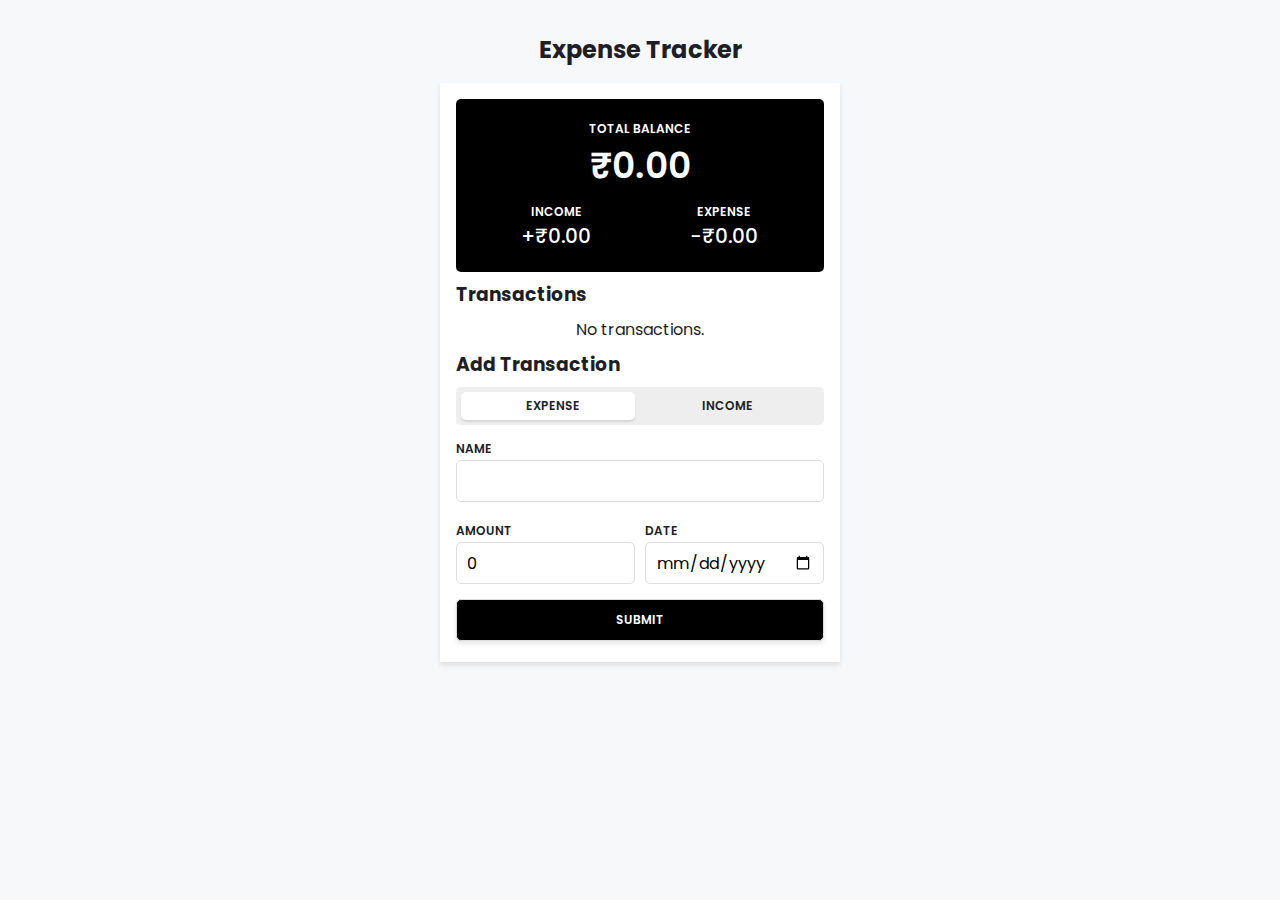
<file: Expense-Manager/index.html>
<!DOCTYPE html>
<html lang="en">
  <head>
    <meta charset="UTF-8" />
    <meta http-equiv="X-UA-Compatible" content="IE=edge" />
    <meta name="viewport" content="width=device-width, initial-scale=1.0" />
    <title>Expense Tracker</title>
    <link rel="stylesheet" href="style.css" />
  </head>
  <body>
    <h1>Expense Tracker</h1>

    
    <main>
      <header>
        <div>
          <h5>Total Balance</h5>
          <span id="balance">₹0.00</span>
        </div>
        <div>
          <h5>Income</h5>
          <span id="income">₹0.00</span>
        </div>
        <div>
          <h5>Expense</h5>
          <span id="expense">₹0.00</span>
        </div>
      </header>

      <section>
        <h3>Transactions</h3>
        <ul id="transactionList"></ul>
        <div id="status"></div>
      </section>

      <section>
        <h3>Add Transaction</h3>

        <form id="transactionForm">
          <div>
            <label for="type">
              <input type="checkbox" name="type" id="type" />
              <div class="option">
                <span>Expense</span>
                <span>Income</span>
              </div>
            </label>
          </div>
          <div>
            <label for="name">Name</label>
            <input type="text" name="name" required />
          </div>
          <div>
            <label for="amount">Amount</label>
            <input
              type="number"
              name="amount"
              value="0"
              min="0.01"
              step="0.01"
              required
            />
          </div>
          <div>
            <label for="date">Date</label>
            <input type="date" name="date" required />
          </div>
          <button type="submit">Submit</button>
        </form>
      </section>
    </main>

    <script src="script.js"></script>
  </body>
</html>
</file>
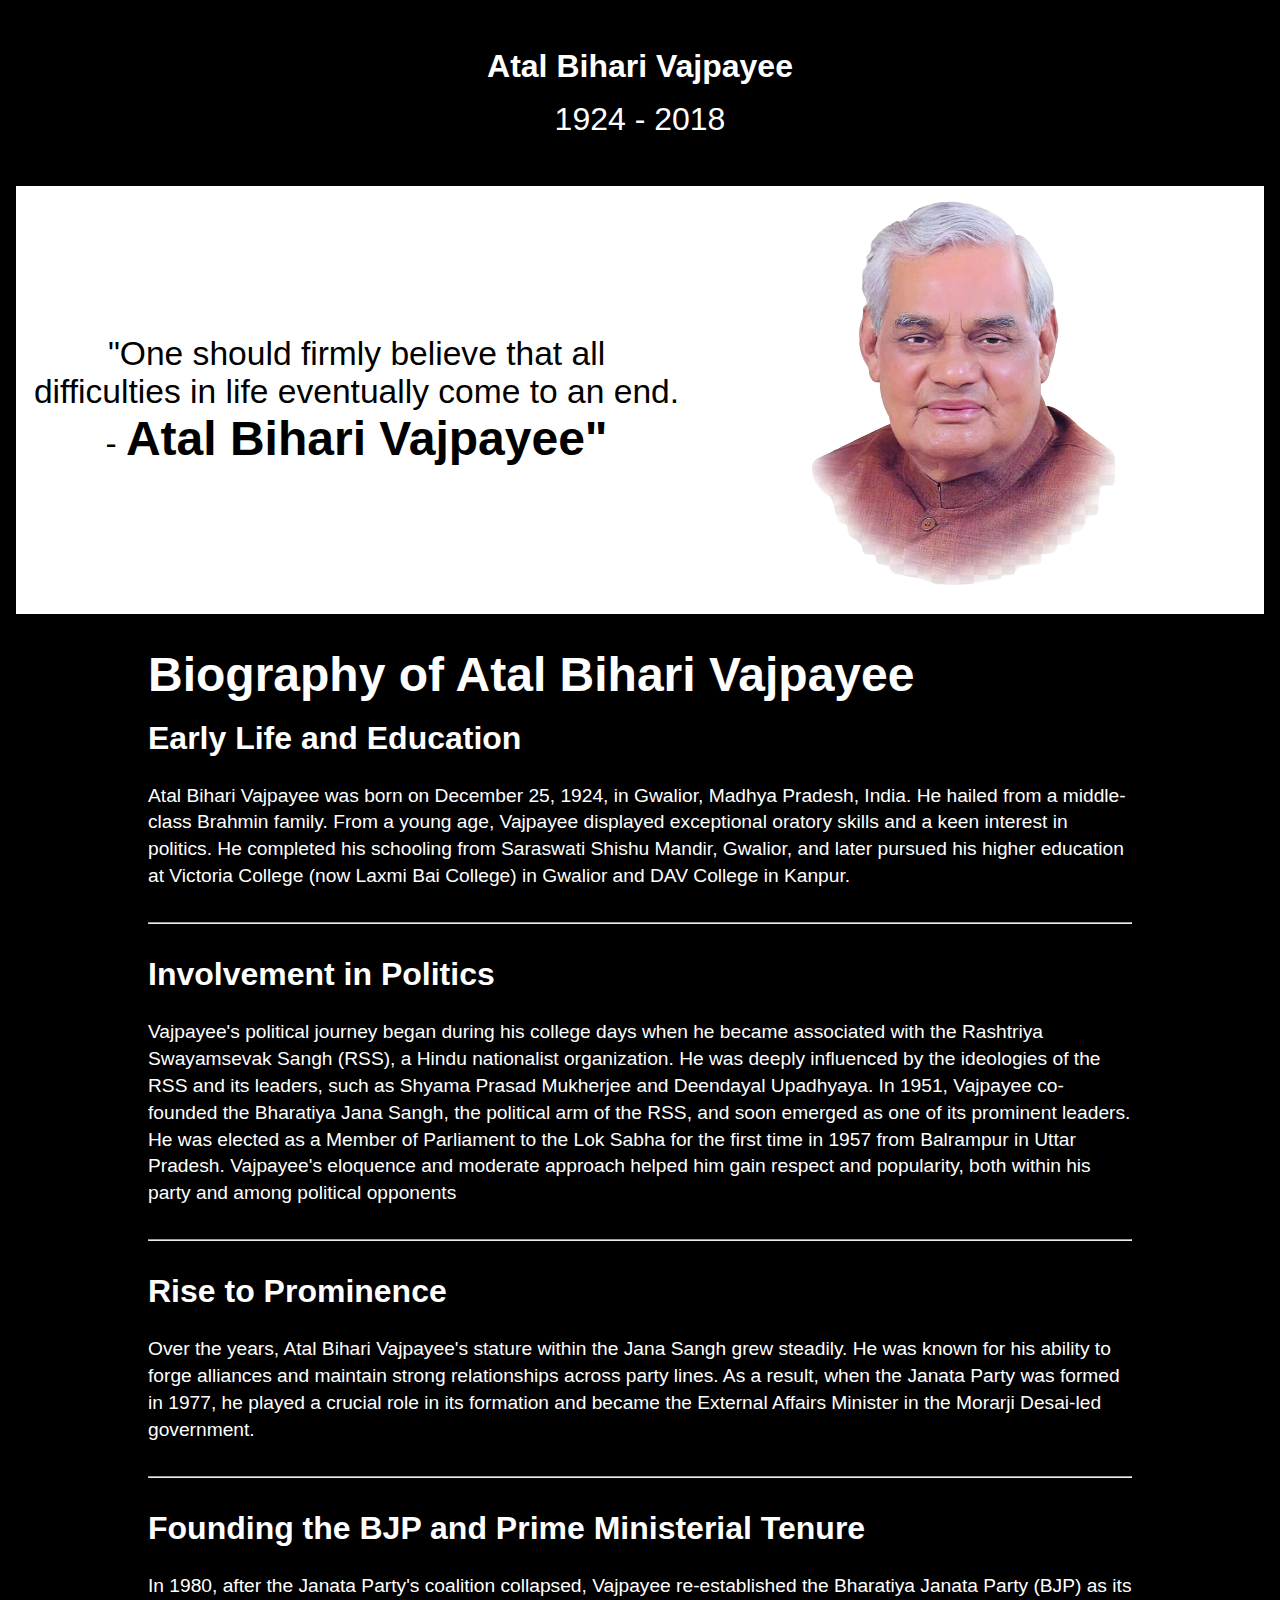
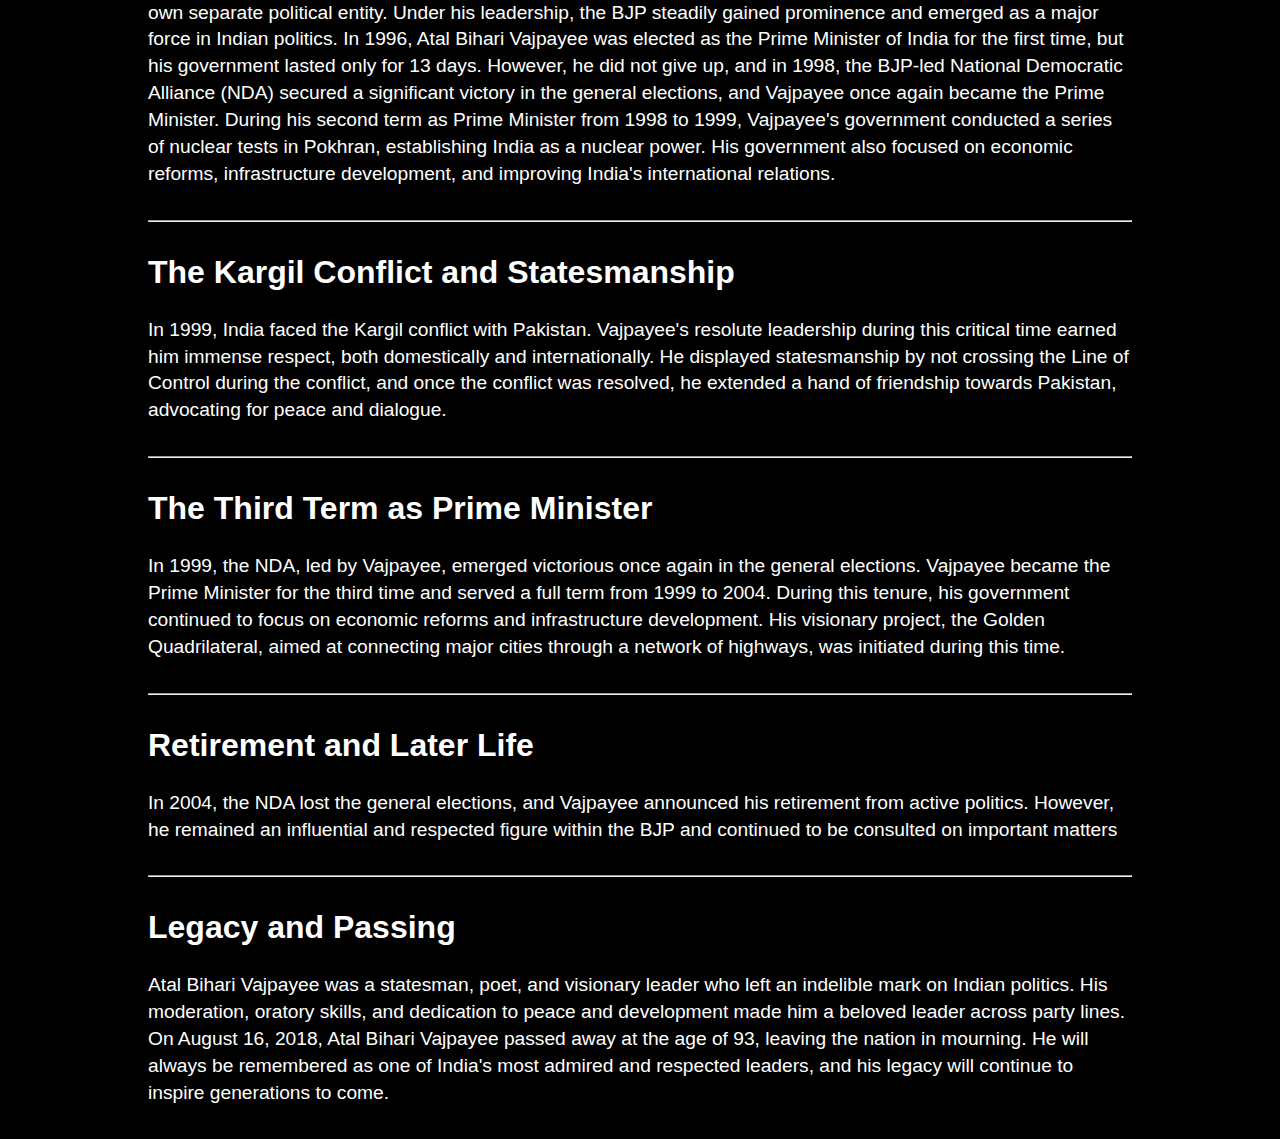
<file: Tribute Page/index.html>
<!DOCTYPE html>
<html lang="en">
<head>
    <meta charset="UTF-8">
    <meta http-equiv="X-UA-Compatible" content="IE=edge">
    <meta name="viewport" content="width=device-width, initial-scale=1.0">
    <title>The Tribute Page | Atal Bihari Vajpayee</title>
    <link rel="stylesheet" href="style.css">
    <link rel="icon" type="image/x-icon" href="./favicon/favicon.ico">

</head>
<body>
    <header class="hidden">
        <h1 class="title">Atal Bihari Vajpayee</h1>
        <p class="description">1924 - 2018</p>
    </header>    
    <section class="tribute">
        <blockquote>
            "One should firmly believe that all difficulties in life eventually come to an end. - <span class="quote">Atal Bihari Vajpayee"</span>
        </blockquote>
        <img src="./images/atal-bihari-vajpayee-png-images-thumbnail-1640366759-removebg-preview.png" alt="Atal Bihari Vajpayee" title="Atal Bihari Vajpayee">
    </section>

    <section class="bio">
        <h2>Biography of Atal Bihari Vajpayee</h2>
        <h5 class="early">Early Life and Education</h5>
        <p>Atal Bihari Vajpayee was born on December 25, 1924, in Gwalior, Madhya Pradesh, India. He hailed from a middle-class Brahmin family. From a young age, Vajpayee displayed exceptional oratory skills and a keen interest in politics. He completed his schooling from Saraswati Shishu Mandir, Gwalior, and later pursued his higher education at Victoria College (now Laxmi Bai College) in Gwalior and DAV College in Kanpur.</p>
        
        <hr>
        
        <h5>Involvement in Politics</h5>
        <p>Vajpayee's political journey began during his college days when he became associated with the Rashtriya Swayamsevak Sangh (RSS), a Hindu nationalist organization. He was deeply influenced by the ideologies of the RSS and its leaders, such as Shyama Prasad Mukherjee and Deendayal Upadhyaya.
        In 1951, Vajpayee co-founded the Bharatiya Jana Sangh, the political arm of the RSS, and soon emerged as one of its prominent leaders. He was elected as a Member of Parliament to the Lok Sabha for the first time in 1957 from Balrampur in Uttar Pradesh. Vajpayee's eloquence and moderate approach helped him gain respect and popularity, both within his party and among political opponents</p>
        
        <hr>
        
        <h5>Rise to Prominence</h5>
        <p>Over the years, Atal Bihari Vajpayee's stature within the Jana Sangh grew steadily. He was known for his ability to forge alliances and maintain strong relationships across party lines. As a result, when the Janata Party was formed in 1977, he played a crucial role in its formation and became the External Affairs Minister in the Morarji Desai-led government.</p>
        
        <hr>
        
        <h5>Founding the BJP and Prime Ministerial Tenure</h5>
        <p>In 1980, after the Janata Party's coalition collapsed, Vajpayee re-established the Bharatiya Janata Party (BJP) as its own separate political entity. Under his leadership, the BJP steadily gained prominence and emerged as a major force in Indian politics.
        In 1996, Atal Bihari Vajpayee was elected as the Prime Minister of India for the first time, but his government lasted only for 13 days. However, he did not give up, and in 1998, the BJP-led National Democratic Alliance (NDA) secured a significant victory in the general elections, and Vajpayee once again became the Prime Minister.
        During his second term as Prime Minister from 1998 to 1999, Vajpayee's government conducted a series of nuclear tests in Pokhran, establishing India as a nuclear power. His government also focused on economic reforms, infrastructure development, and improving India's international relations.</p>
        
        <hr>
        
        <h5>The Kargil Conflict and Statesmanship</h5>
        <p>In 1999, India faced the Kargil conflict with Pakistan. Vajpayee's resolute leadership during this critical time earned him immense respect, both domestically and internationally. He displayed statesmanship by not crossing the Line of Control during the conflict, and once the conflict was resolved, he extended a hand of friendship towards Pakistan, advocating for peace and dialogue.</p>
        
        <hr>
        
        <h5>The Third Term as Prime Minister</h5>
        <p>In 1999, the NDA, led by Vajpayee, emerged victorious once again in the general elections. Vajpayee became the Prime Minister for the third time and served a full term from 1999 to 2004. During this tenure, his government continued to focus on economic reforms and infrastructure development. His visionary project, the Golden Quadrilateral, aimed at connecting major cities through a network of highways, was initiated during this time.</p>
        <hr>
        
        <h5>Retirement and Later Life</h5>
        <p>In 2004, the NDA lost the general elections, and Vajpayee announced his retirement from active politics. However, he remained an influential and respected figure within the BJP and continued to be consulted on important matters</p>
        <hr>
        
        <h5>Legacy and Passing</h5>
        <p>Atal Bihari Vajpayee was a statesman, poet, and visionary leader who left an indelible mark on Indian politics. His moderation, oratory skills, and dedication to peace and development made him a beloved leader across party lines. On August 16, 2018, Atal Bihari Vajpayee passed away at the age of 93, leaving the nation in mourning. He will always be remembered as one of India's most admired and respected leaders, and his legacy will continue to inspire generations to come.
        </p>
    </section>

</body>
</html>
</file>
<file: Expense-Manager/style.css>
@import url("https://fonts.googleapis.com/css2?family=Poppins:wght@400;500;600&display=swap");

:root {
  --bg-color: #f6f8fa;
  --text-color: #1d1f27;
  --main-color: #3a3dbe;
}

* {
  padding: 0;
  margin: 0;
  box-sizing: border-box;
}

body {
  padding: 2rem;
  font-family: "Poppins", sans-serif;
  background-color: var(--bg-color);
  color: var(--text-color);
}

h1 {
  text-align: center;
  font-size: 1.5rem;
}

h3,
header,
ul {
  margin-bottom: 0.5rem;
}

main {
  max-width: 400px;
  margin: 1rem auto;
  background-color: #fff;
  padding: 1rem;
  box-shadow: 0 3px 5px rgba(0, 0, 0, 0.1);
}

header {
  background-color: black;
  color: #fff;
  padding: 1rem;
  text-align: center;
  border-radius: 5px;
  display: flex;
  flex-wrap: wrap;
}

header div {
  padding: 5px;
}

header div:first-child {
  flex-basis: 100%;
  font-size: 2.25rem;
  font-weight: 600;
}

header div:nth-child(n + 2) {
  flex-basis: 50%;
  font-size: 1.25rem;
  font-weight: 500;
}

header h5 {
  font-size: 0.75rem;
  font-weight: 600;
  text-transform: uppercase;
}

form {
  display: flex;
  flex-wrap: wrap;
  gap: 10px;
}

form input:not(#type),
form button {
  width: 100%;
  padding: 10px;
  border: 1px solid #ddd;
  border-radius: 5px;
  margin-bottom: 5px;
  height: 42px;
  font-family: "Poppins", sans-serif;
  font-size: 1rem;
}

form button {
  background-color: black;
  color: #fff;
  font-size: 0.75rem;
  font-weight: 600;
  text-transform: uppercase;
  box-shadow: 0 3px 5px rgba(0, 0, 0, 0.1);
}

form label {
  font-size: 0.75rem;
  font-weight: 600;
  text-transform: uppercase;
}

form div:nth-child(-n + 2) {
  flex-basis: 100%;
}

form div:nth-child(n + 3) {
  flex-basis: calc(50% - 5px);
}

input#type {
  appearance: none;
  position: absolute;
}

.option {
  display: flex;
  align-items: center;
  justify-content: center;
  padding: 10px;
  background: #eee;
  border-radius: 5px;
  position: relative;
}

.option span {
  width: 50%;
  text-align: center;
  cursor: pointer;
  z-index: 2;
}

.option::before {
  content: "";
  position: absolute;
  top: 5px;
  left: 0;
  background-color: #fff;
  height: calc(100% - 10px);
  width: calc(50% - 10px);
  transform: translateX(5px);
  border-radius: inherit;
  box-shadow: 0 2px 2px rgba(0, 0, 0, 0.1);
  transition: all 200ms;
}

input#type:checked ~ .option::before {
  left: 50%;
}

ul {
  list-style-type: none;
}

ul li {
  display: flex;
  justify-content: space-between;
  align-items: flex-start;
  padding: 5px 10px;
  position: relative;
}

ul li:hover {
  background: rgba(0, 0, 0, 0.1);
}

.name {
  flex: 1;
}

.name h4 {
  font-size: 1rem;
  font-weight: 600;
  text-transform: capitalize;
}

.name p {
  font-size: 0.8rem;
  color: #555;
}

.amount {
  font-weight: 600;
}

.amount.income {
  color: yellowgreen;
}

.amount.expense {
  color: indianred;
}

.action {
  position: absolute;
  top: 0;
  right: 0;
  background-color: #f00;
  color: #fff;
  height: 100%;
  width: 50px;
  display: grid;
  place-items: center;
  transform: scaleX(0);
  transform-origin: right;
  transition: all 300ms;
}

ul li:hover .action {
  transform: scaleX(1);
}

.action svg {
  width: 36px;
  height: 36px;
  cursor: pointer;
}

#status {
  text-align: center;
  margin-bottom: 0.5rem;
}
</file>
<file: Tribute Page/style.css>
* {
  margin: 0;
  padding: 0;
  box-sizing: border-box;
}

body {
  font-family: "Helvetica Neue", Helvetica, Arial;
  color: white;
  background-color: black;
}

.container {
  max-width: 90rem;
  margin: 2rem auto;
  padding: 0 2rem;
}

.description {
  font-size: 2rem;
}

.hidden {
  padding: 2rem;
  margin: 1rem 0;
  text-align: center;
}

.hidden > .title {
  margin-bottom: 1rem;
}

.tribute {
  display: grid;
  grid-template-columns: 2fr 1fr;
  max-width: 78rem;
  margin: 0 auto;
  background-color: white;
  color: black;
  align-items: center;
  padding: 0 0 0 1rem;
}

.tribute blockquote {
  text-align: center;
  font-size: 2.1rem;
}

.quote {
  font-weight: bold;
  font-family: Arial, Helvetica, sans-serif;
  font-size: 3rem;
}

.bio {
  margin: 2rem auto;
  padding: 0 0.5rem;
  max-width: 1000px;
}

.bio > h2 {
  margin-bottom: 1rem;
  font-size: 3rem;
  line-height: 1.2;
}

.bio > h5 {
  font-size: 2rem;
  padding-bottom: 10px;
}

.bio > p {
  font-size: 1.2rem;
  line-height: 1.4;
}

.bio > hr {
  margin-top: 2rem;
  margin-bottom: 2rem;
}

@media screen and (max-width: 768px) {
  .container {
    margin: 1rem auto;
    padding: 0 1rem;
  }
}

@media screen and (max-width: 768px) {
  .tribute {
    display: block;
  }

  .tribute blockquote {
    font-size: 1.8rem;
  }

  .quote {
    font-size: 2.5rem;
  }
}
@media screen and (max-width: 576px) {
  .bio > h2 {
    font-size: 2.5rem;
  }

  .bio > h5 {
    font-size: 1.8rem;
  }

  .bio > p {
    font-size: 1.1rem;
  }
}

.bio > h2,
.bio > h5,
.bio > p {
  margin-bottom: 1rem; 
}
</file>
